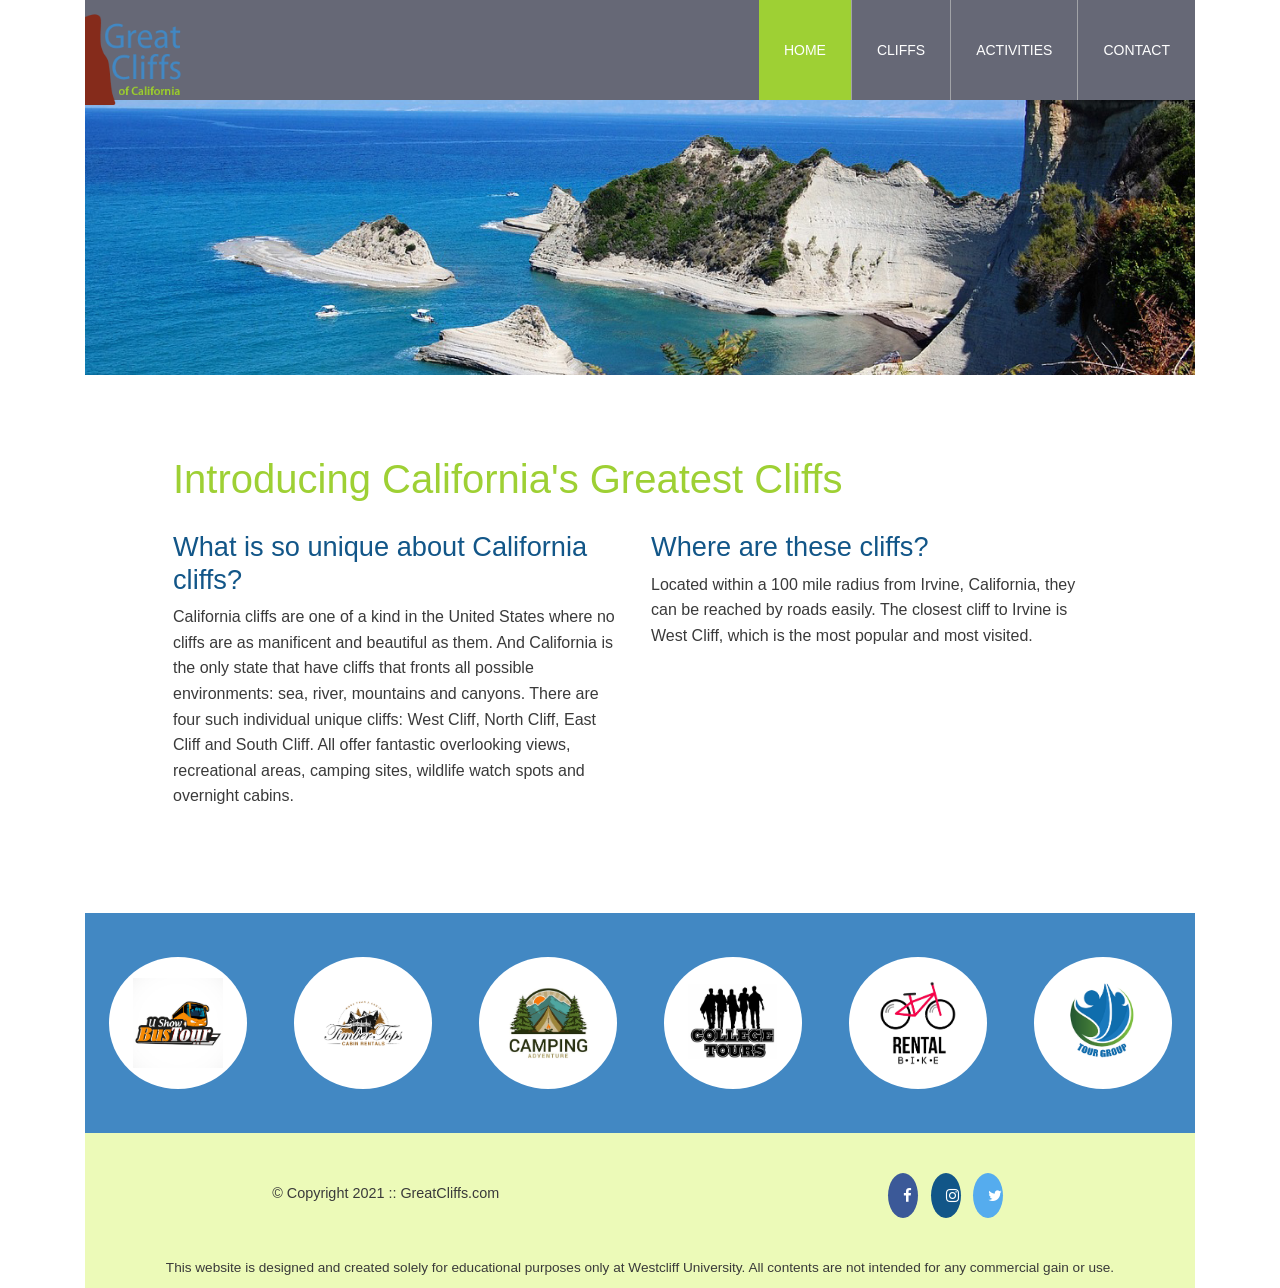
<file: index.html>
<!DOCTYPE html>
<html lang="en">
  <head>
    <title>Great Cliffs of California</title>

    <!-- Meta Tags -->
    <meta charset="UTF-8" />
    <meta name="viewport" content="width=device-width, initial-scale=1" />
    
    <!-- Bootstrap CSS -->
    <link
      rel="stylesheet"
      href="https://stackpath.bootstrapcdn.com/bootstrap/4.5.2/css/bootstrap.min.css"
    >

    <!-- Font Awesome -->
    <link
      rel="stylesheet"
      href="https://cdnjs.cloudflare.com/ajax/libs/font-awesome/4.7.0/css/font-awesome.min.css"
    >
    <!-- Custom CSS -->
    <link rel="stylesheet" href="style.css" />
    
  </head>
  <body id="home">
    <div class="container">
      <div class="main-header sticky-top">
        <nav class="navbar navbar-expand-xl navbar-dark p-0">
          <a class="navbar-brand logo mr-0" href="index.html">
            <img src="images/logo.png" alt="Great Cliffs Logo" width="125">
          </a>
          <button
            class="navbar-toggler mr-3"
            type="button"
            data-toggle="collapse"
            data-target="#mainNav"
            aria-controls="mainNav"
            aria-expanded="false"
            aria-label="Toggle navigation"
          >
            <span class="navbar-toggler-icon"></span>
          </button>
          <div class="collapse navbar-collapse main-menu" id="mainNav">
            <ul class="navbar-nav ml-auto">
              <li class="nav-item active"><a class="nav-link" href="index.html">Home</a></li>
              <li class="nav-item"><a class="nav-link" href="cliffs.html">Cliffs</a></li>
              <li class="nav-item"><a class="nav-link" href="activities.html">Activities</a></li>
              <li class="nav-item"><a class="nav-link" href="contact.html">Contact</a></li>
            </ul>
          </div>
        </nav>
      </div>
      <header></header>

    <main>
      <h1>Introducing California's Greatest Cliffs</h1>
      <div class="row">
        <div class="col-12 col-sm-6 main-col-content">
            <h2>What is so unique about California cliffs?</h2>
            <p>
              California cliffs are one of a kind in the United States where
              no cliffs are as manificent and beautiful as them. And
              California is the only state that have cliffs that fronts all
              possible environments: sea, river, mountains and canyons. There
              are four such individual unique cliffs: West Cliff, North Cliff,
              East Cliff and South Cliff. All offer fantastic overlooking
              views, recreational areas, camping sites, wildlife watch spots
              and overnight cabins.
            </p>
        </div>
 
        <div class="col-12 col-sm-6 main-col-content">
          <h2>Where are these cliffs?</h2>
          <p>
            Located within a 100 mile radius from Irvine, California, they
            can be reached by roads easily. The closest cliff to Irvine is
            West Cliff, which is the most popular and most visited.
          </p>
        </div>
      </div>
    </main>
    
    <section>
      <ul id="partners" class="container list-unstyled row mb-0">
        <li class="partner col-12 col-sm-6 col-md-4 col-lg-2">
             <div class="partner-badge"><img src="images/partners/partner-bustour.png" alt="Partner Bus Tours"></div>
         </li>
         <li class="partner col-12 col-sm-6 col-md-4 col-lg-2">
             <div class="partner-badge"><img src="images/partners/partner-cabinrental.png" alt="Partner Cabin Rental"></div>
         </li>
         <li class="partner col-12 col-sm-6 col-md-4 col-lg-2">
             <div class="partner-badge"><img src="images/partners/partner-campingadv.png" alt="Partner Camping Adventure"></div>
         </li>
         <li class="partner col-12 col-sm-6 col-md-4 col-lg-2">
             <div class="partner-badge"><img src="images/partners/partner-collegetours.png" alt="Partner College Tours"></div>
         </li>
         <li class="partner col-12 col-sm-6 col-md-4 col-lg-2">
             <div class="partner-badge"><img src="images/partners/partner-rentalbike.png" alt="Partner Bike Rentals"></div>
         </li>
         <li class="partner col-12 col-sm-6 col-md-4 col-lg-2">
             <div class="partner-badge"><img src="images/partners/partner-tourgroup.png" alt="Partner Tour Group"></div>
         </li>
     </ul>
    </section>

    <footer>
      <!-- Nondisclaimer -->
      <div id="nondisclaimer">
        <div class="copy">&copy; Copyright 2021 :: GreatCliffs.com</div>
        <div class="social">
          <a href="#" class="fa fa-facebook"></a>
          <a href="#" class="fa fa-instagram"></a>
          <a href="#" class="fa fa-twitter"></a>
        </div>
      </div>
      <!-- End Nondisclaimer -->

      <!-- Disclaimer -->
      <div id="disclaimer">
        <p>
          This website is designed and created solely for educational purposes
          only at Westcliff University. All contents are not intended for any
          commercial gain or use.
        </p>
      </div>
      <!-- End Disclaimer -->
    </footer>
    </div>

    <!-- Bootstrap jQuery -->
    <script src="https://code.jquery.com/jquery-3.5.1.slim.min.js"></script>

    <!-- Bootstrap Popper -->
    <script src="https://cdn.jsdelivr.net/npm/popper.js@1.16.1/dist/umd/popper.min.js"></script>

    <!-- Bootstrap JS -->
    <script src="https://stackpath.bootstrapcdn.com/bootstrap/4.5.2/js/bootstrap.min.js"></script>

  </body>
</html>
</file>
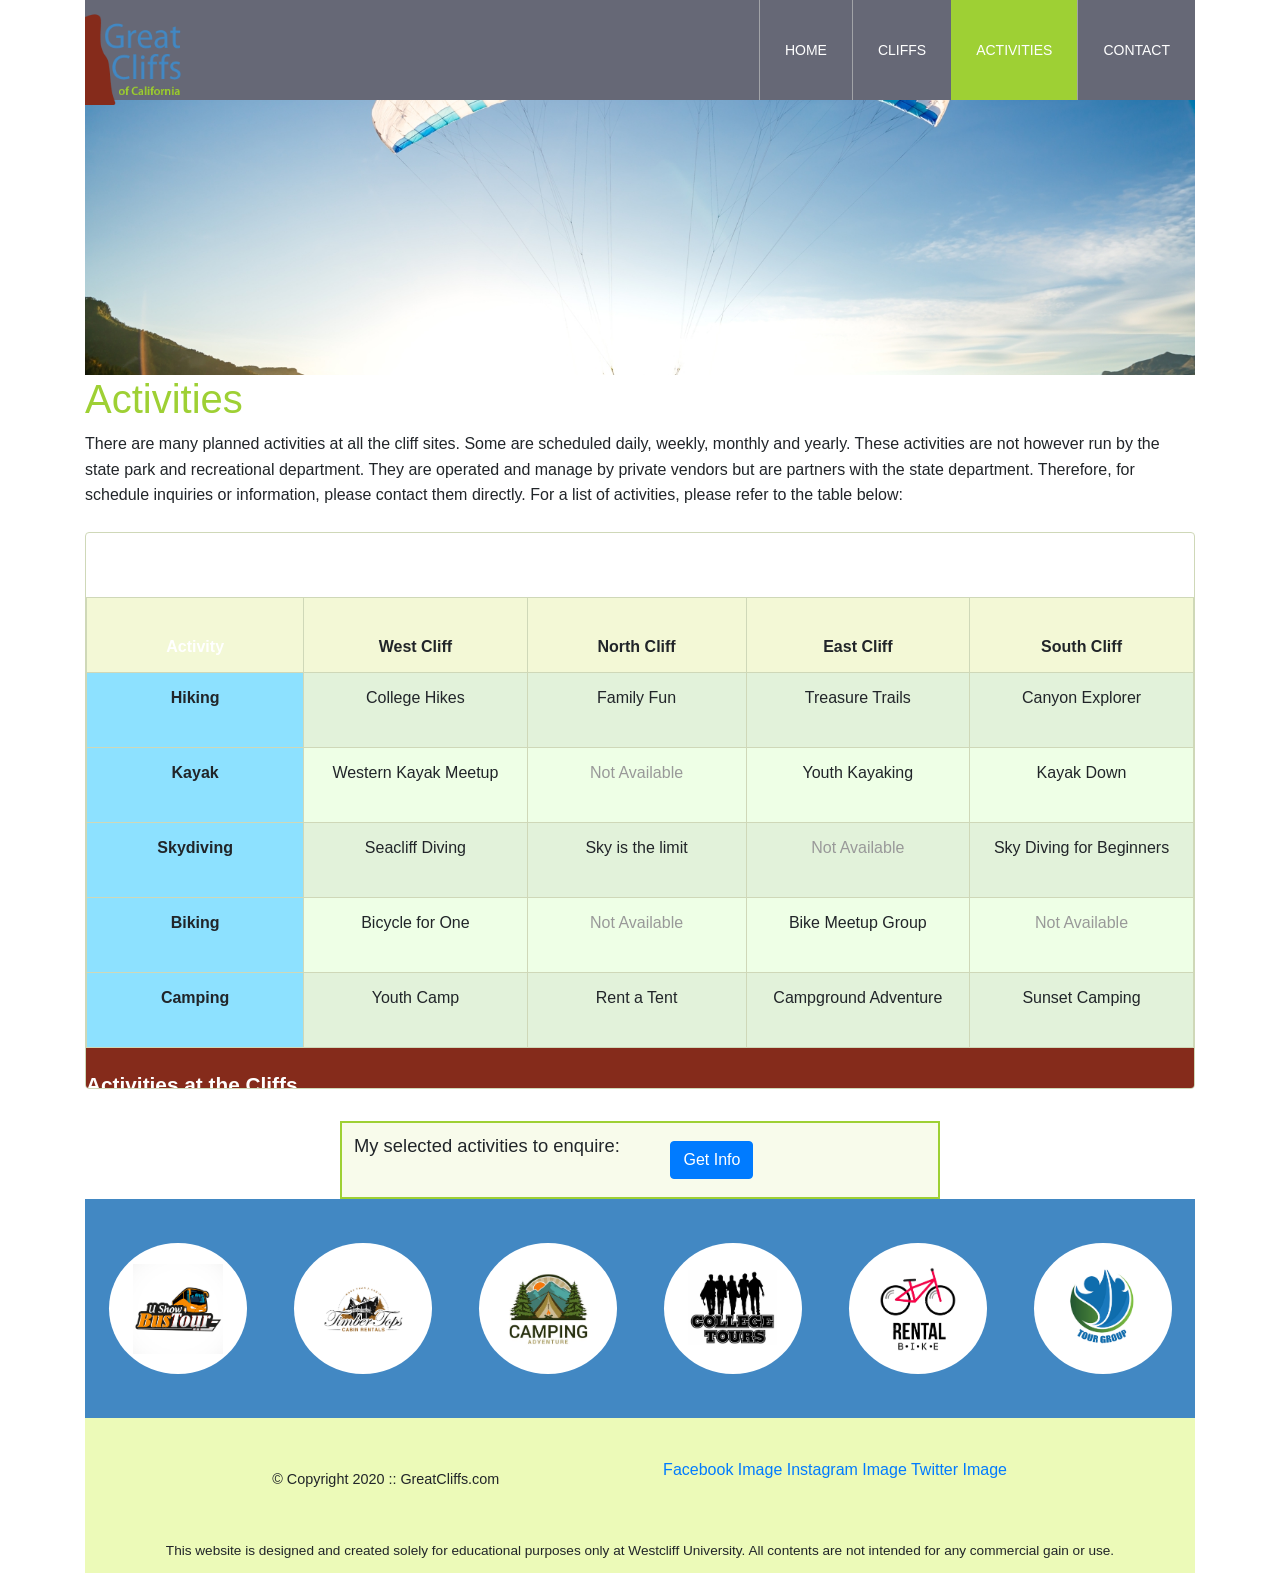
<file: activities.html>
<!-- HTML5 Document Declaration -->
<!DOCTYPE html>
<html lang="en">
<!-- Head Section: Contains metadata and page title -->

<head>
    <title>Great Cliffs of California</title>
    <meta charset="utf-8">
        <meta name="viewport" content="width=device-width, initial-scale=1">
        <link
            rel="stylesheet"
            href="https://stackpath.bootstrapcdn.com/bootstrap/4.5.2/css/bootstrap.min.css"
        >
        <link
            rel="stylesheet"
            href="https://cdnjs.cloudflare.com/ajax/libs/font-awesome/4.7.0/css/font-awesome.min.css"
        >
    <link rel="stylesheet" href="style.css">
</head>

<body id="activities">
    <!-- Main Container: Wraps all page content -->
    <div class="container">

        <div class="main-header sticky-top">
            <nav class="navbar navbar-expand-xl navbar-dark p-0">
                <a class="navbar-brand logo mr-0" href="index.html">
                    <img src="images/logo.png" alt="Great Cliffs Logo" width="125">
                </a>
                <button
                    class="navbar-toggler mr-3"
                    type="button"
                    data-toggle="collapse"
                    data-target="#mainNav"
                    aria-controls="mainNav"
                    aria-expanded="false"
                    aria-label="Toggle navigation"
                >
                    <span class="navbar-toggler-icon"></span>
                </button>
                <div class="collapse navbar-collapse main-menu" id="mainNav">
                    <ul class="navbar-nav ml-auto">
                        <li class="nav-item"><a class="nav-link" href="index.html">Home</a></li>
                        <li class="nav-item"><a class="nav-link" href="cliffs.html">Cliffs</a></li>
                        <li class="nav-item active"><a class="nav-link" href="activities.html">Activities</a></li>
                        <li class="nav-item"><a class="nav-link" href="contact.html">Contact</a></li>
                    </ul>
                </div>
            </nav>
        </div>

        <!-- Header Section: Contains logo and main navigation menu -->
        <header></header>

        <!-- Main Content Section: Contains page title and informational content -->
        <main>
            <h1>Activities</h1>
            <p>There are many planned activities at all the cliff sites. Some are scheduled daily, weekly, monthly and
                yearly. These activities are not however run by the state park and recreational department. They are
                operated and manage by private vendors but are partners with the state department. Therefore, for
                schedule inquiries or information, please contact them directly. For a list of activities, please refer
                to the table below:</p>

            <!-- Activities Table: Displays available activities at each cliff location -->
            <div class="table-responsive">
                <table class="table table-bordered table-striped mb-0">
                    <caption>Activities at the Cliffs</caption>
                    <!-- Table Header: Column titles for activities and cliff locations -->
                    <thead>
                        <tr>
                            <th>Activity</th>
                            <th>West Cliff</th>
                            <th>North Cliff</th>
                            <th>East Cliff</th>
                            <th>South Cliff</th>
                        </tr>
                    </thead>
                    <!-- Table Body: Lists specific activities available at each cliff location -->
                    <tbody>
                        <tr>
                            <td>Hiking</td>
                            <td>College Hikes</td>
                            <td>Family Fun</td>
                            <td>Treasure Trails</td>
                            <td>Canyon Explorer</td>
                        </tr>
                        <tr>
                            <td>Kayak</td>
                            <td>Western Kayak Meetup</td>
                            <td>Not Available</td>
                            <td>Youth Kayaking</td>
                            <td>Kayak Down</td>
                        </tr>
                        <tr>
                            <td>Skydiving</td>
                            <td>Seacliff Diving</td>
                            <td>Sky is the limit</td>
                            <td>Not Available</td>
                            <td>Sky Diving for Beginners</td>
                        </tr>
                        <tr>
                            <td>Biking</td>
                            <td>Bicycle for One</td>
                            <td>Not Available</td>
                            <td>Bike Meetup Group</td>
                            <td>Not Available</td>
                        </tr>
                        <tr>
                            <td>Camping</td>
                            <td>Youth Camp</td>
                            <td>Rent a Tent</td>
                            <td>Campground Adventure</td>
                            <td>Sunset Camping</td>
                        </tr>
                    </tbody>
                </table>
            </div>

            <div id="displaySelected">
                <div id="result">
                    <h4>My selected activities to enquire:</h4>
                </div>
                <div id="sendinfo">
                    <button type="button" class="btn btn-primary" data-toggle="modal" data-target="#activityModal">Get Info</button>
                </div>
            </div>

            <div class="modal fade" id="activityModal" tabindex="-1" role="dialog" aria-labelledby="activityModalLabel" aria-hidden="true">
                <div class="modal-dialog modal-dialog-centered" role="document">
                    <div class="modal-content">
                        <div class="modal-header">
                            <h5 class="modal-title" id="activityModalLabel">Selected Activities</h5>
                            <button type="button" class="close" data-dismiss="modal" aria-label="Close">
                                <span aria-hidden="true">&times;</span>
                            </button>
                        </div>
                        <div class="modal-body">
                            <p id="modalActivityList">No activity selected.</p>
                        </div>
                        <div class="modal-footer">
                            <button type="button" class="btn btn-secondary" data-dismiss="modal">Close</button>
                        </div>
                    </div>
                </div>
            </div>
        </main>

        <!-- Partners Section: Displays list of partner logos/images -->
        <section>
            <!-- Partner List: Contains logos for all vendor partners -->
            <ul id="partners" class="container list-unstyled row mb-0">
            </ul>
        </section>

        <!-- Footer Section: Contains copyright, social media links, and disclaimer -->
        <footer>
            <!-- Footer Content: Copyright and social media links -->
            <div id="nondisclaimer">
                <!-- Copyright Information -->
                <div class="copy">
                    &copy; Copyright 2020 :: GreatCliffs.com
                </div>
                <!-- Social Media Links -->
                <div class="social">
                    <a href="#">Facebook Image</a>
                    <a href="#">Instagram Image</a>
                    <a href="#">Twitter Image</a>
                </div>
            </div>

            <!-- Disclaimer Section -->
            <div id="disclaimer">
                <p>This website is designed and created solely for educational purposes only at Westcliff University.
                    All contents are not intended for any commercial gain or use.</p>
            </div>
        </footer>

    </div>
    <script src="https://code.jquery.com/jquery-3.5.1.slim.min.js"></script>
    <script src="https://cdn.jsdelivr.net/npm/popper.js@1.16.1/dist/umd/popper.min.js"></script>
    <script src="https://stackpath.bootstrapcdn.com/bootstrap/4.5.2/js/bootstrap.min.js"></script>
    <script src="js/activity.js"></script>
    <script src="js/site_scripts.js"></script>
</body>

</html>
</file>
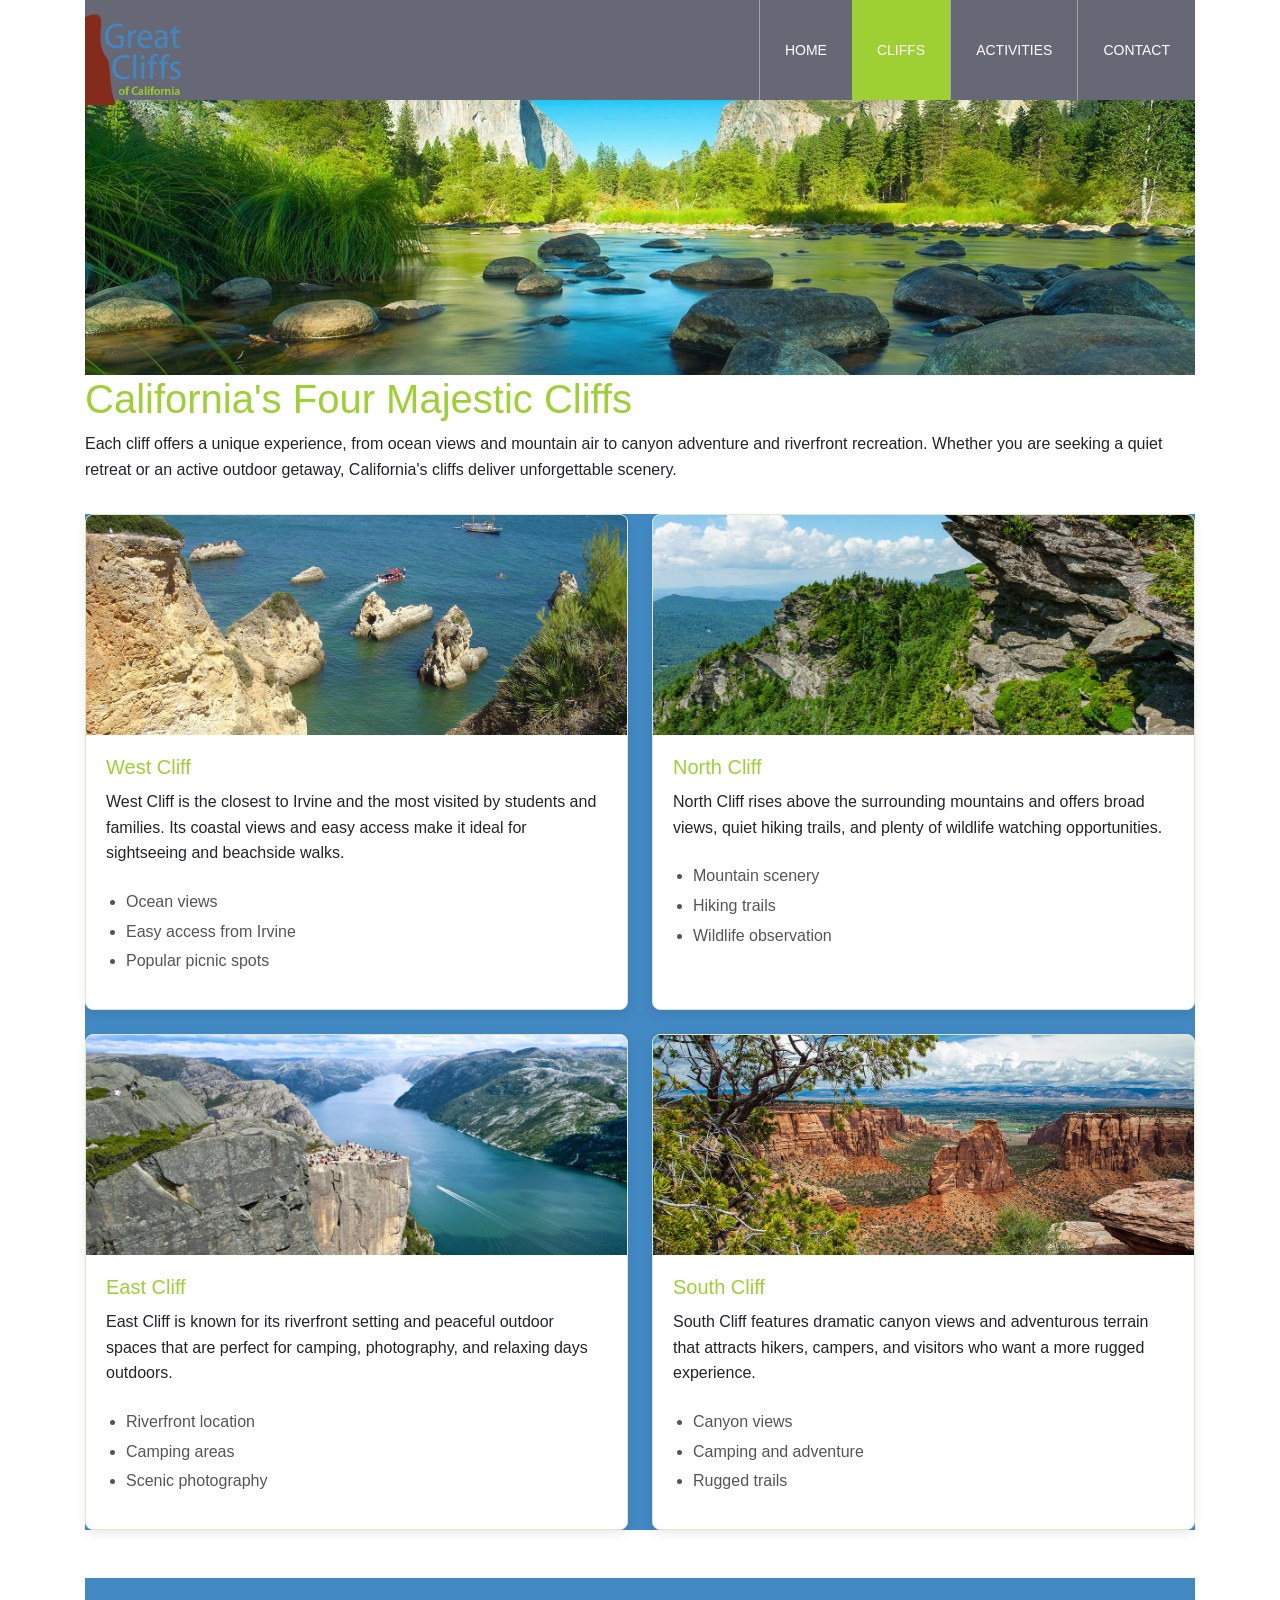
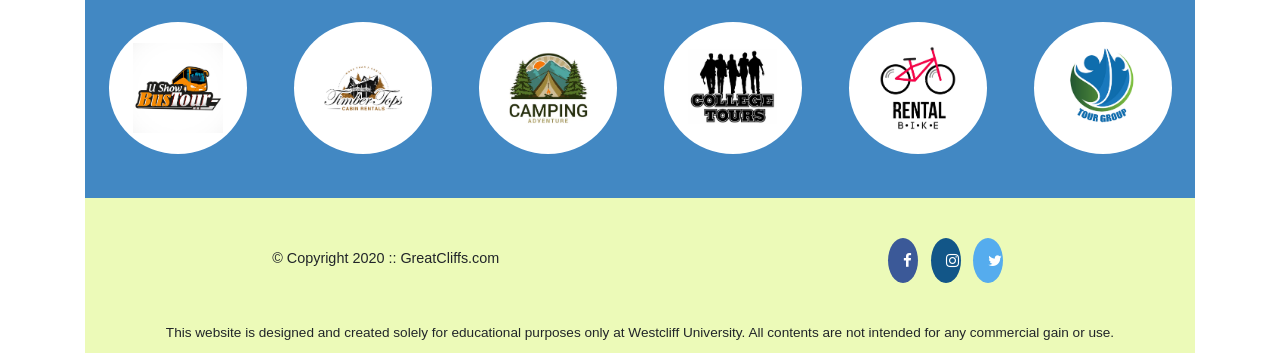
<file: cliffs.html>
<!DOCTYPE html>
<html lang="en">
<head>
    <title>Great Cliffs of California | Cliffs</title>
    <meta charset="utf-8">
        <meta name="viewport" content="width=device-width, initial-scale=1">
        <link
            rel="stylesheet"
            href="https://stackpath.bootstrapcdn.com/bootstrap/4.5.2/css/bootstrap.min.css"
        >
    <link rel="stylesheet" href="https://cdnjs.cloudflare.com/ajax/libs/font-awesome/4.7.0/css/font-awesome.min.css">
    <link rel="stylesheet" href="style.css">
</head>
<body id="cliffs">
    <div class="container">
        <div class="main-header sticky-top">
            <nav class="navbar navbar-expand-xl navbar-dark p-0">
                <a class="navbar-brand logo mr-0" href="index.html">
                    <img src="images/logo.png" alt="Great Cliffs Logo" width="125">
                </a>
                <button
                    class="navbar-toggler mr-3"
                    type="button"
                    data-toggle="collapse"
                    data-target="#mainNav"
                    aria-controls="mainNav"
                    aria-expanded="false"
                    aria-label="Toggle navigation"
                >
                    <span class="navbar-toggler-icon"></span>
                </button>
                <div class="collapse navbar-collapse main-menu" id="mainNav">
                    <ul class="navbar-nav ml-auto">
                        <li class="nav-item"><a class="nav-link" href="index.html">Home</a></li>
                        <li class="nav-item active"><a class="nav-link" href="cliffs.html">Cliffs</a></li>
                        <li class="nav-item"><a class="nav-link" href="activities.html">Activities</a></li>
                        <li class="nav-item"><a class="nav-link" href="contact.html">Contact</a></li>
                    </ul>
                </div>
            </nav>
        </div>
        <header></header>

        <main>
            <h1>California's Four Majestic Cliffs</h1>
            <p>Each cliff offers a unique experience, from ocean views and mountain air to canyon adventure and riverfront recreation. Whether you are seeking a quiet retreat or an active outdoor getaway, California's cliffs deliver unforgettable scenery.</p>

            <section class="cliff-grid">
                <article class="cliff-card">
                    <img src="images/week2/cliff-west-sea.jpg" alt="West Cliff overlooking the Pacific Ocean">
                    <div class="cliff-card-content">
                        <h2>West Cliff</h2>
                        <p>West Cliff is the closest to Irvine and the most visited by students and families. Its coastal views and easy access make it ideal for sightseeing and beachside walks.</p>
                        <ul>
                            <li>Ocean views</li>
                            <li>Easy access from Irvine</li>
                            <li>Popular picnic spots</li>
                        </ul>
                    </div>
                </article>

                <article class="cliff-card">
                    <img src="images/week2/cliff-north-mountain.jpg" alt="North Cliff with mountain scenery">
                    <div class="cliff-card-content">
                        <h2>North Cliff</h2>
                        <p>North Cliff rises above the surrounding mountains and offers broad views, quiet hiking trails, and plenty of wildlife watching opportunities.</p>
                        <ul>
                            <li>Mountain scenery</li>
                            <li>Hiking trails</li>
                            <li>Wildlife observation</li>
                        </ul>
                    </div>
                </article>

                <article class="cliff-card">
                    <img src="images/week2/cliff-east-river.jpg" alt="East Cliff beside a river">
                    <div class="cliff-card-content">
                        <h2>East Cliff</h2>
                        <p>East Cliff is known for its riverfront setting and peaceful outdoor spaces that are perfect for camping, photography, and relaxing days outdoors.</p>
                        <ul>
                            <li>Riverfront location</li>
                            <li>Camping areas</li>
                            <li>Scenic photography</li>
                        </ul>
                    </div>
                </article>

                <article class="cliff-card">
                    <img src="images/week2/cliff-south-canyon.jpg" alt="South Cliff overlooking a canyon">
                    <div class="cliff-card-content">
                        <h2>South Cliff</h2>
                        <p>South Cliff features dramatic canyon views and adventurous terrain that attracts hikers, campers, and visitors who want a more rugged experience.</p>
                        <ul>
                            <li>Canyon views</li>
                            <li>Camping and adventure</li>
                            <li>Rugged trails</li>
                        </ul>
                    </div>
                </article>
            </section>
        </main>

        <section>
            <ul id="partners" class="container list-unstyled row mb-0">
            </ul>
        </section>

        <footer>
            <div id="nondisclaimer">
                <div class="copy">
                    &copy; Copyright 2020 :: GreatCliffs.com
                </div>
                <div class="social">
                    <a href="#" class="fa fa-facebook"></a>
                    <a href="#" class="fa fa-instagram"></a>
                    <a href="#" class="fa fa-twitter"></a>
                </div>
            </div>

            <div id="disclaimer">
                <p>This website is designed and created solely for educational purposes only at Westcliff University. All contents are not intended for any commercial gain or use.</p>
            </div>
        </footer>
    </div>
    <script src="https://code.jquery.com/jquery-3.5.1.slim.min.js"></script>
    <script src="https://cdn.jsdelivr.net/npm/popper.js@1.16.1/dist/umd/popper.min.js"></script>
    <script src="https://stackpath.bootstrapcdn.com/bootstrap/4.5.2/js/bootstrap.min.js"></script>
    <script src="js/site_scripts.js"></script>
    <script src="js/lightbox.js"></script>
</body>
</html>
</file>
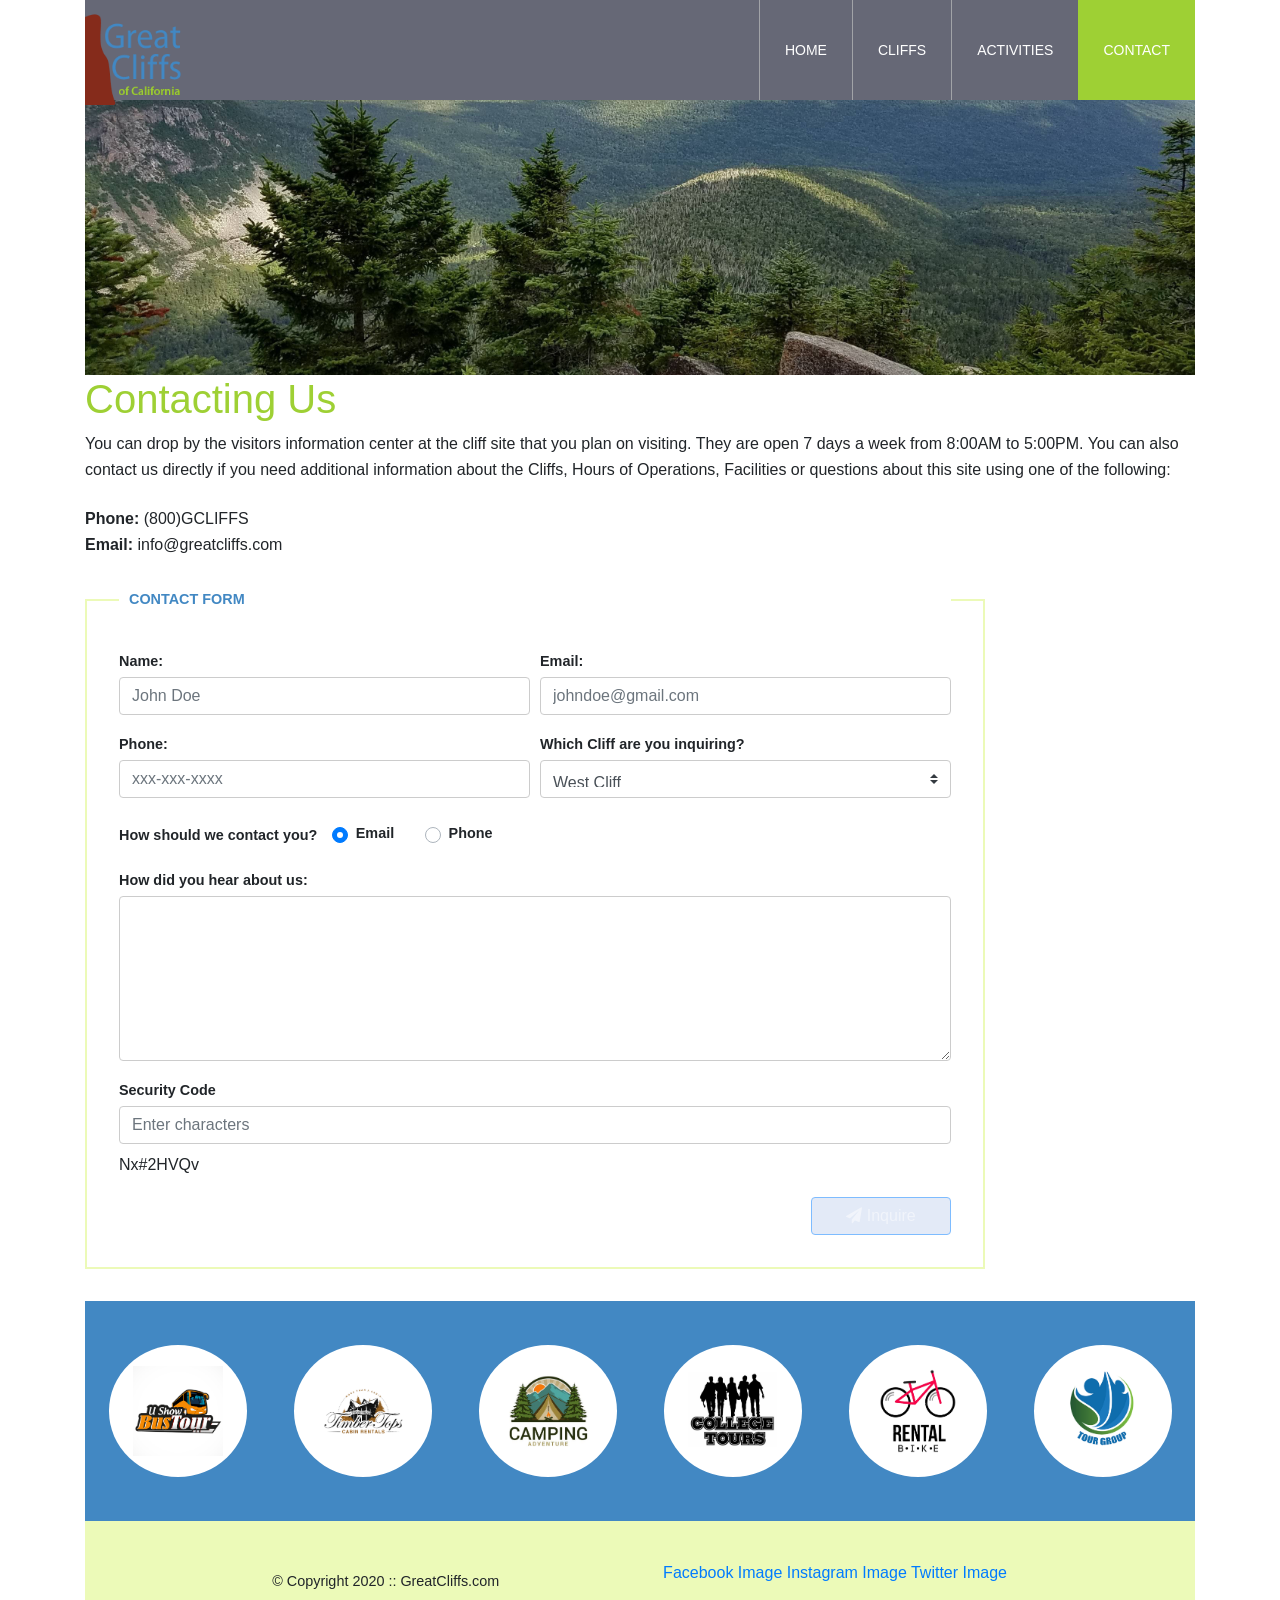
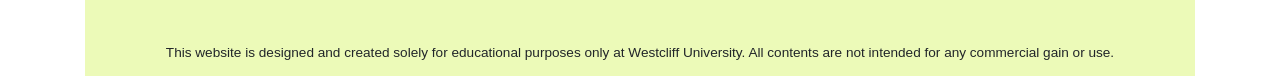
<file: contact.html>
<!-- HTML5 Document Declaration -->
<!DOCTYPE html>
<html lang="en">
<!-- Head Section: Contains metadata and page title -->

<head>
  <title>Great Cliffs of California</title>
  <meta charset="utf-8">
  <meta name="viewport" content="width=device-width, initial-scale=1">
  <link
    rel="stylesheet"
    href="https://stackpath.bootstrapcdn.com/bootstrap/4.5.2/css/bootstrap.min.css"
  >
  <link
    rel="stylesheet"
    href="https://cdnjs.cloudflare.com/ajax/libs/font-awesome/4.7.0/css/font-awesome.min.css"
  >
  <link rel="stylesheet" href="style.css">
</head>

<body id="contact" onLoad="disableButton(true)">
  <!-- Main Container: Wraps all page content -->
  <div class="container">

    <div class="main-header sticky-top">
      <nav class="navbar navbar-expand-xl navbar-dark p-0">
        <a class="navbar-brand logo mr-0" href="index.html">
          <img src="images/logo.png" alt="Great Cliffs Logo" width="125">
        </a>
        <button
          class="navbar-toggler mr-3"
          type="button"
          data-toggle="collapse"
          data-target="#mainNav"
          aria-controls="mainNav"
          aria-expanded="false"
          aria-label="Toggle navigation"
        >
          <span class="navbar-toggler-icon"></span>
        </button>
        <div class="collapse navbar-collapse main-menu" id="mainNav">
          <ul class="navbar-nav ml-auto">
            <li class="nav-item"><a class="nav-link" href="index.html">Home</a></li>
            <li class="nav-item"><a class="nav-link" href="cliffs.html">Cliffs</a></li>
            <li class="nav-item"><a class="nav-link" href="activities.html">Activities</a></li>
            <li class="nav-item active"><a class="nav-link" href="contact.html">Contact</a></li>
          </ul>
        </div>
      </nav>
    </div>

    <!-- Header Section: Contains logo and main navigation menu -->
    <header></header>

    <!-- Main Content Section: Contains page title and informational content -->
    <main>
      <h1>Contacting Us</h1>
      <p>You can drop by the visitors information center at the cliff site that you plan on visiting. They are open 7
        days a week from 8:00AM to 5:00PM. You can also contact us directly if you need additional information about the
        Cliffs, Hours of Operations, Facilities or questions about this site using one of the following:</p>

      <p><strong>Phone:</strong> (800)GCLIFFS<br>
        <strong>Email:</strong> info@greatcliffs.com
      </p>

      <form action="/contact" method="post" class="contact-form">
        <fieldset>
          <legend>CONTACT FORM</legend>

          <div class="form-row">
            <div class="form-group col-md-6">
              <label for="name">Name:</label>
              <input type="text" class="form-control" id="name" name="name" placeholder="John Doe">
            </div>

            <div class="form-group col-md-6">
              <label for="email">Email:</label>
              <input type="email" class="form-control" id="email" name="email" placeholder="johndoe@gmail.com">
            </div>
          </div>

          <div class="form-row">
            <div class="form-group col-md-6">
              <label for="phone">Phone:</label>
              <input type="tel" class="form-control" id="phone" name="phone" placeholder="xxx-xxx-xxxx">
            </div>

            <div class="form-group col-md-6">
              <label for="cliff">Which Cliff are you inquiring?</label>
              <select id="cliff" name="cliff" class="custom-select">
                <option value="west">West Cliff</option>
                <option value="north">North Cliff</option>
                <option value="east">East Cliff</option>
                <option value="south">South Cliff</option>
              </select>
            </div>
          </div>

          <div class="form-group inline-group">
            <label>How should we contact you?</label>
            <div class="custom-control custom-radio custom-control-inline">
              <input type="radio" id="contact_email" name="contact_method" value="email" class="custom-control-input" checked>
              <label class="custom-control-label" for="contact_email">Email</label>
            </div>
            <div class="custom-control custom-radio custom-control-inline">
              <input type="radio" id="contact_phone" name="contact_method" value="phone" class="custom-control-input">
              <label class="custom-control-label" for="contact_phone">Phone</label>
            </div>
          </div>

          <div class="form-group">
            <label for="hear">How did you hear about us:</label>
            <textarea id="hear" name="hear" rows="6" class="form-control"></textarea>
          </div>

          <!-- Random Codes -->
          <div class="randomcode form-group">
            <label for="randomcode">Security Code</label>
            <input type="text" id="randomcode" name="randomcode" class="form-control" placeholder="Enter characters">
            <p id="codes" class="mt-2 mb-0"></p>
          </div>

          <div class="submit-container">
            <button id="submit" type="submit" class="btn btn-primary">
              <i class="fa fa-paper-plane" aria-hidden="true"></i> Inquire
            </button>
          </div>
        </fieldset>
      </form>
    </main>

    <!-- Partners Section: Displays list of partner logos/images -->
    <section>
      <!-- Partner List: Contains logos for all vendor partners -->
      <ul id="partners" class="container list-unstyled row mb-0">
      </ul>
    </section>

    <!-- Footer Section: Contains copyright, social media links, and disclaimer -->
    <footer>
      <!-- Footer Content: Copyright and social media links -->
      <div id="nondisclaimer">
        <!-- Copyright Information -->
        <div class="copy">
          &copy; Copyright 2020 :: GreatCliffs.com
        </div>
        <!-- Social Media Links -->
        <div class="social">
          <a href="#">Facebook Image</a>
          <a href="#">Instagram Image</a>
          <a href="#">Twitter Image</a>
        </div>
      </div>

      <!-- Disclaimer Section -->
      <div id="disclaimer">
        <p>This website is designed and created solely for educational purposes only at Westcliff University.
          All contents are not intended for any commercial gain or use.</p>
      </div>
    </footer>

  </div>
  <script src="https://code.jquery.com/jquery-3.5.1.slim.min.js"></script>
  <script src="https://cdn.jsdelivr.net/npm/popper.js@1.16.1/dist/umd/popper.min.js"></script>
  <script src="https://stackpath.bootstrapcdn.com/bootstrap/4.5.2/js/bootstrap.min.js"></script>
  <script src="js/site_scripts.js"></script>
  <script src="js/randomcodes.js"></script>
</body>

</html>
</file>
<file: style.css>
/* Header */
header {
    width: 100%;
    min-height: 275px;
    background-repeat: no-repeat;
    background-position: center center;
    background-size: cover;
    background-attachment: scroll;
}
#home header {
    background-image: url('images/cliff_ocean.jpg');
}
#activities header {
    background-image: url('images/runfly.jpg');
}
#contact header {
    background-image: url('images/cliff_rock.jpg');
}
#cliffs header {
    background-image: url('images/week2/forest_cliff.jpg');
}

@media (max-width: 767px) {
    header {
        min-height: 180px;
        background-position: center center;
    }
}

@media (min-width: 768px) and (max-width: 1199px) {
    header {
        min-height: 220px;
    }
}

.main-header {
    background-color: rgba(38, 41, 61, 0.7);
    width: 100%;
    max-width: none;
    margin: 0;
    min-height: 100px;
    height: 100px;
    position: relative;
}
.main-header.sticky-top {
    position: sticky;
    top: 0;
    z-index: 1030;
}
.main-header .logo {
    width: px;
    height: 100px;
    margin: 0 2em 0 0;
    float: left;
}

/* Navigation */
.main-menu {
    margin-left: 0;
    font-weight: 400;
}
.main-menu ul li {
    list-style-type: none;
    display: inline-block;
    float: left;
    padding-left: 25px;
    padding-right: 25px;
    border-left: 1px solid rgba(202, 204, 202, 0.6);
    line-height: 100px;
    text-transform: uppercase;
    font-size: 14px;
}
.main-menu ul li a {
    text-decoration: none;
    color: rgb(255, 255, 255);
}
.main-menu ul li a:hover {
    color: #9ed034;
}
.main-menu ul li.active {
    background: #9ed034;
    border: none;
}
.main-menu ul li.active a {
    color: #fff;
}

/* Main */
main h1, main h2 {
    font-family: Arial, Helvetica, sans-serif;
    color: #9ed034;
}

/* Activities Table */
#activities .table-responsive {
    margin-top: 1.5em;
    border: 1px solid #cfd8b8;
    border-radius: 0.25rem;
}

#activities table {
    border-collapse: collapse;
    width: 100%;
    min-width: 700px;
    margin-bottom: 0;
}

#activities table th,
#activities table td {
    padding: 0.8em 1em;
    border: 1px solid #cfd8b8;
    text-align: center;
    white-space: nowrap;
}

#activities table th {
    background-color: #f3f8d6;
}

#activities table td.activity-cell.selectable {
    cursor: pointer;
}

#activities table td.activity-cell.selected {
    background-color: #9ed034;
    color: #fff;
    font-weight: bold;
}

#activities table td.activity-cell.not-available {
    color: #999;
    cursor: not-allowed;
}

#activities main #displaySelected {
    visibility: visible;
    margin: 2em auto 0;
    max-width: 600px;
    border: 2px solid #9ed034;
    padding: 0.75em;
    background-color: #f8fbeb;
}

#activities main #displaySelected #result,
#activities main #displaySelected #sendinfo {
    display: inline-block;
    margin: 0;
    vertical-align: middle;
}

#activities main #result {
    min-height: 50px;
    width: 300px;
    padding: 0;
}

#activities main #result h4 {
    margin-bottom: 1em;
    font-size: 1.15em;
}

#activities main #result p {
    margin-bottom: 0.5rem;
}

#activities main #displaySelected #sendinfo button {
    margin-left: 0.75rem;
}

/* Home */
#home {
    font-family: Arial, Helvetica, sans-serif;
    color: #3a3a3a;
}

#home main {
    color: #3a3a3a;
}

#home main h1,
#home main h2 {
    color: #125688;
}

#home #timeofday {
    background: linear-gradient(0deg, rgba(251,215,139,1) 0%, rgba(118,213,245,1) 100%);
    color: #3a3a3a;
    width: 60%;
    margin: 1.5em auto;
    padding: 1em 1.25em;
    text-align: center;
    border-radius: 10px;
    box-shadow: 0 8px 18px rgba(58, 58, 58, 0.25);
}

/* Cliffs Page */
.cliff-grid {
    display: grid;
    grid-template-columns: repeat(2, minmax(280px, 1fr));
    gap: 1.5em;
    margin: 2em 0 3em;
}
.cliff-card {
    background: #fff;
    border: 1px solid #dce8c7;
    border-radius: 8px;
    overflow: hidden;
    box-shadow: 0 4px 10px rgba(0, 0, 0, 0.08);
}
.cliff-card img {
    width: 100%;
    height: 220px;
    object-fit: cover;
    display: block;
    cursor: zoom-in;
}
.cliff-card-content {
    padding: 1.25em;
}
.cliff-card-content h2 {
    margin-top: 0;
    margin-bottom: 0.5em;
    font-size: 1.25em;
}
.cliff-card-content ul {
    padding-left: 1.25em;
    color: #555;
}
.cliff-card-content li {
    margin-bottom: 0.35em;
}

@media (max-width: 992px) {
    .cliff-grid {
        grid-template-columns: 1fr;
    }
}

/* Lightbox */
.backdrop {
    position: fixed;
    inset: 0;
    background-color: rgba(0, 0, 0, 0.72);
    opacity: 0;
    z-index: 998;
    transition: opacity 0.2s ease;
}

.backdrop.is-open {
    opacity: 1;
}

.box {
    position: fixed;
    top: 50%;
    left: 50%;
    width: min(92vw, 900px);
    max-height: 88vh;
    padding: 1.25em;
    background-color: #fff;
    border-radius: 10px;
    box-shadow: 0 18px 45px rgba(0, 0, 0, 0.35);
    overflow: auto;
    z-index: 999;
    opacity: 0;
    transform: translate(-50%, -45%) scale(0.96);
    transition: transform 0.2s ease, opacity 0.2s ease;
}

.box.is-open {
    opacity: 1;
    transform: translate(-50%, -50%) scale(1);
}

.box .close {
    position: absolute;
    top: 8px;
    right: 12px;
    border: none;
    background: transparent;
    font-size: 2rem;
    line-height: 1;
    color: #666;
    cursor: pointer;
}

.box .close:hover {
    color: #222;
}

.box-content {
    display: grid;
    grid-template-columns: 1.2fr 1fr;
    gap: 1.25em;
    align-items: start;
}

.box-content img {
    width: 100%;
    max-height: 70vh;
    object-fit: cover;
    border-radius: 8px;
}

.box-text h2 {
    margin-top: 0;
}

@media (max-width: 900px) {
    .box-content {
        grid-template-columns: 1fr;
    }

    .box-content img {
        max-height: 48vh;
    }
}

/* Partners */
section {
    width: 100%;
    background-color: #4288C3;
}
section #partners {
    width: 100%;
    max-width: 1200px;
    padding: 2em 0 2em 0;
    margin: 0 auto;
    text-align: center;
}
section #partners .partner {
    margin: 0;
    padding: 0.75em;
    display: flex;
    justify-content: center;
}
section #partners .partner img {
    width: 90px;
    height: 90px;
}

section #partners .partner .partner-badge {
    padding: 1.3em 1.5em;
    background-color: #fff;
    border-radius: 50%;
}

/* Footer */
footer {
    width: 100%;
    height: 155px;
    padding-bottom: 1em;
    background-color: #ecfab8;
}
footer #nondisclaimer .copy {
    padding: 3.5em 3.5em 3.5em 13em;
    float: left;
    font-size: 0.9em;
}
footer #nondisclaimer .social {
    padding: 2.5em;
    margin-right: 9.25em;
    float: right;
}
footer #disclaimer {
    clear: both;
}
footer #disclaimer p {
    font-size: 0.85em;
    text-align: center;
}
footer #nondisclaimer .social .fa {
    padding: 15px;
    font-size: 15px;
    width: 15px;
    text-align: center;
    text-decoration: none;
    margin: 0 4px;
    border-radius: 50%;
}
footer #nondisclaimer .social .fa:hover {
    opacity: 0.7;
}
footer #nondisclaimer .social .fa-facebook {
    background: #3B5998;
    color: white;
}
footer #nondisclaimer .social .fa-twitter {
    background: #55ACEE;
    color: white;
}
footer #nondisclaimer .social .fa-instagram {
    background: #125688;
    color: white;
}

/* Activities Table */
table {
    width: 1000px;
    margin: 4em auto 0 auto;
}

caption {
    background: #852b1b;
    height: 40px;
    color: #fff;
    font-size: 1.3em;
    font-weight: bold;
    padding-top: 1em;
}
thead {
    background: #bde1ff;
}
tbody {
    background: #eeffe6;
    text-align: center;
}
th, td {
    width: 225px;
    height: 75px;
    vertical-align: middle;
    border: solid 1 px #852b1b;
}
th:first-child {
    width: 125px;
    height:50px;
    background: #4977d1;
    color: #fff;
}
td:first-child {
    font-weight: bold;
    background: #8de1ff;
}
/* --- Contact Form Styles --- */
main p {
    line-height: 1.6;
    margin-bottom: 1.5em;
}

fieldset {
    border: 2px solid #ecfab8;
    padding: 2em;
    margin-top: 1em;
}

legend {
    color: #4288C3;
    font-weight: bold;
    font-size: 0.9em;
    padding: 0 10px;
}

.contact-form {
    max-width: 900px;
    margin: 2em 0;
}

.form-group {
    margin-bottom: 1.2em;
}

.form-group label {
    display: block;
    font-weight: bold;
    font-size: 0.9em;
    margin-bottom: 0.3em;
}

.form-group input[type="text"],
.form-group input[type="email"],
.form-group input[type="tel"],
.form-group textarea,
.form-group select,
.contact-form .form-control,
.contact-form .custom-select {
    width: 100%;
    max-width: 100%;
    padding: 0.6rem 0.75rem;
    border: 1px solid #ccc;
    border-radius: 0.25rem;
    font-family: Arial, sans-serif;
}

.inline-group .custom-control {
    display: inline-block;
    margin-right: 1rem;
    margin-top: 0.35rem;
}

.inline-group label {
    display: inline-block;
    margin-right: 10px;
}

.inline-group .light-label {
    font-weight: normal;
    color: #666;
}

.inline-group input[type="radio"] {
    margin-right: 5px;
}

.submit-container {
    width: 100%;
    text-align: right;
    margin-top: 1em;
}

.submit-container .btn {
    min-width: 140px;
}

.submit-container button:disabled {
    opacity: 0.5;
    cursor: not-allowed;
}

@media (max-width: 767px) {
    fieldset {
        padding: 1.25em;
    }

    .submit-container {
        text-align: center;
    }

    .contact-form {
        margin: 1.5em 0;
    }
}

/* Merged from styles.css: compatibility rules */
.main-header .logo img {
    width: 100px;
    height: 100px;
    margin: 0 2em 0 0;
}

.main-menu .navbar-nav .nav-item {
    padding-left: 25px;
    padding-right: 25px;
    border-left: 1px solid rgba(202, 204, 202, 0.6);
    line-height: 100px;
    text-transform: uppercase;
    font-size: 14px;
}

.main-menu .navbar-nav .nav-item:not(.active) {
    background: transparent;
}

.main-menu .navbar-nav .nav-link {
    text-decoration: none;
    color: rgb(255, 255, 255);
    padding: 0;
}

.main-menu .navbar-nav .nav-link:hover {
    color: #9ed034;
}

.main-menu .navbar-nav .nav-item.active {
    background: #9ed034;
    border: none;
}

.main-menu .navbar-nav .nav-item.active .nav-link {
    color: #fff;
}

@media (max-width: 768px) {
    footer #nondisclaimer .copy {
        padding: 3.5em 0 3.5em 0;
        text-align: center;
        float: none;
        font-size: 0.9em;
    }

    footer #nondisclaimer .social {
        padding: 2.5em 0;
        margin: 0;
        text-align: center;
        float: none;
    }
}

@media (max-width: 992px) {
    .main-header {
        height: auto;
        min-height: 100px;
    }

    .main-header .logo img {
        position: relative;
        bottom: 8px;
    }

    .main-menu {
        width: 220px;
        background-color: rgba(38, 41, 61, 0.95);
        position: absolute;
        right: 1.7em;
        top: 100%;
        z-index: 1000;
    }

    .main-menu .navbar-nav .nav-item {
        border-left: none;
        border-bottom: 1px solid rgba(202, 204, 202, 0.6);
        line-height: 50px;
        padding-left: 15px;
        padding-right: 15px;
    }

    main {
        padding: 3em 1em 3em 1em;
        margin: 0;
    }

    #home .main-col-content {
        padding: 25px;
        min-height: 450px;
        margin-top: 1em;
    }
}

/* Home page Bootstrap layout compatibility (formerly in styles.css) */
#home main {
    padding: 3em 6em 3em 5.5em;
    margin: 2em 0;
}

#home main h1 {
    font-size: 2.5em;
    padding-bottom: 0.5em;
    color: #9ed034;
}

#home main h2 {
    font-size: 1.7em;
}

#home #partners {
    width: 100%;
}

#home #partners .partner {
    margin: 0;
    padding: 0.75em;
    display: flex;
    justify-content: center;
    background-color: transparent;
    border-radius: 0;
}

@media (max-width: 992px) {
    #home main {
        padding: 3em 1em 3em 1em;
        margin: 0;
    }

    #home .main-col-content {
        padding: 25px;
        min-height: 450px;
        margin-top: 1em;
    }
}
</file>
